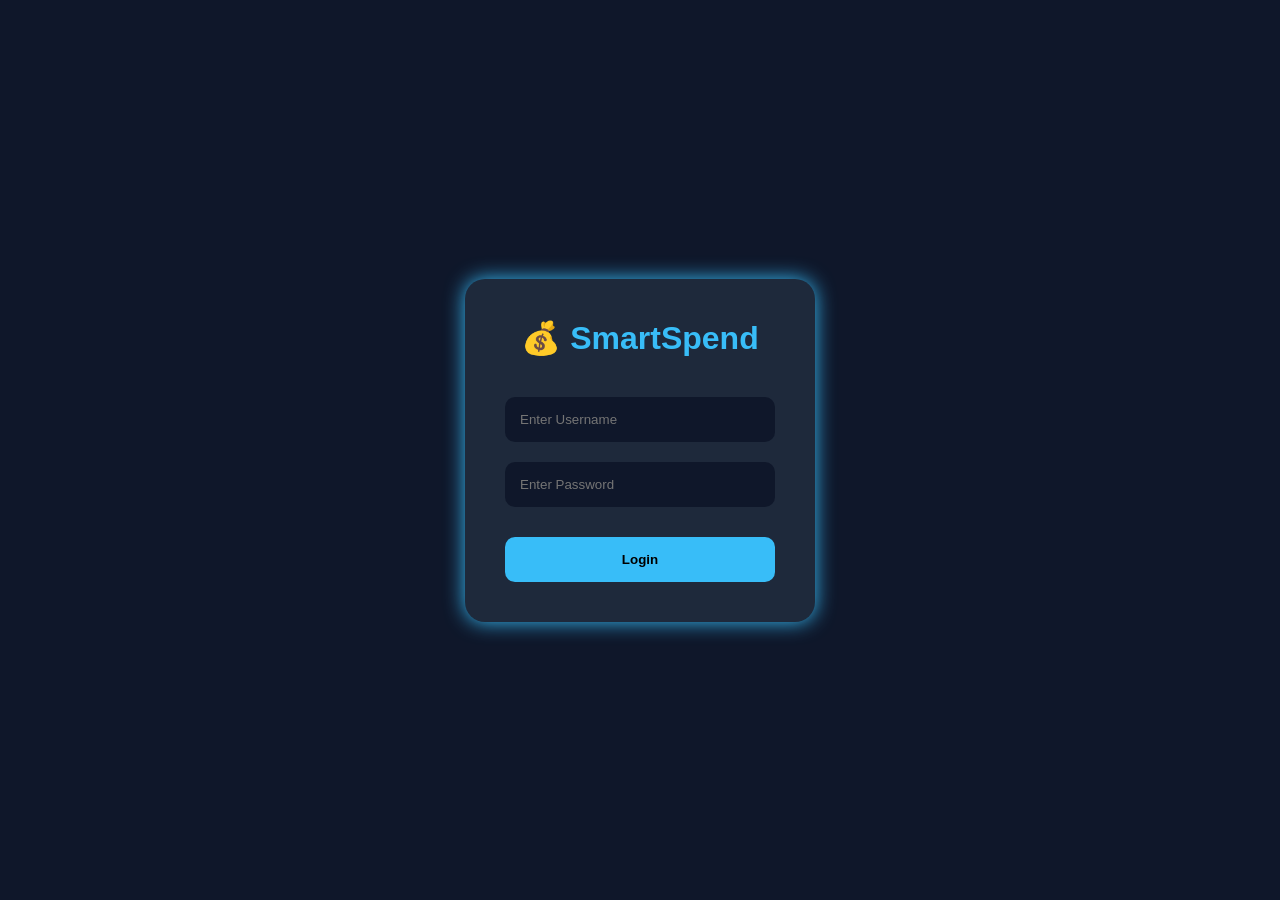
<file: index.html>
<!DOCTYPE html>
<html lang="en">
<head>
    <meta charset="UTF-8">
    <meta name="viewport" content="width=device-width, initial-scale=1.0">
    <title>SmartSpend Login</title>

    <style>

        *{
            margin:0;
            padding:0;
            box-sizing:border-box;
            font-family:Arial;
        }

        body{
            height:100vh;
            display:flex;
            justify-content:center;
            align-items:center;
            background:#0f172a;
        }

        .login-box{
            width:350px;
            background:#1e293b;
            padding:40px;
            border-radius:20px;
            text-align:center;
            box-shadow:0 0 20px #38bdf8;
        }

        .login-box h1{
            color:#38bdf8;
            margin-bottom:30px;
        }

        .login-box input{
            width:100%;
            padding:15px;
            margin:10px 0;
            border:none;
            border-radius:10px;
            background:#0f172a;
            color:white;
        }

        .login-box button{
            width:100%;
            padding:15px;
            margin-top:20px;
            border:none;
            border-radius:10px;
            background:#38bdf8;
            color:black;
            font-weight:bold;
            cursor:pointer;
        }

    </style>

</head>
<body>

<div class="login-box">

    <h1>💰 SmartSpend</h1>

    <input type="text" placeholder="Enter Username">

    <input type="password" placeholder="Enter Password">

    <button onclick="login()">Login</button>

</div>

<script>

function login(){

    window.location.href = "dashboard.html";
}

</script>

</body>
</html>
</file>
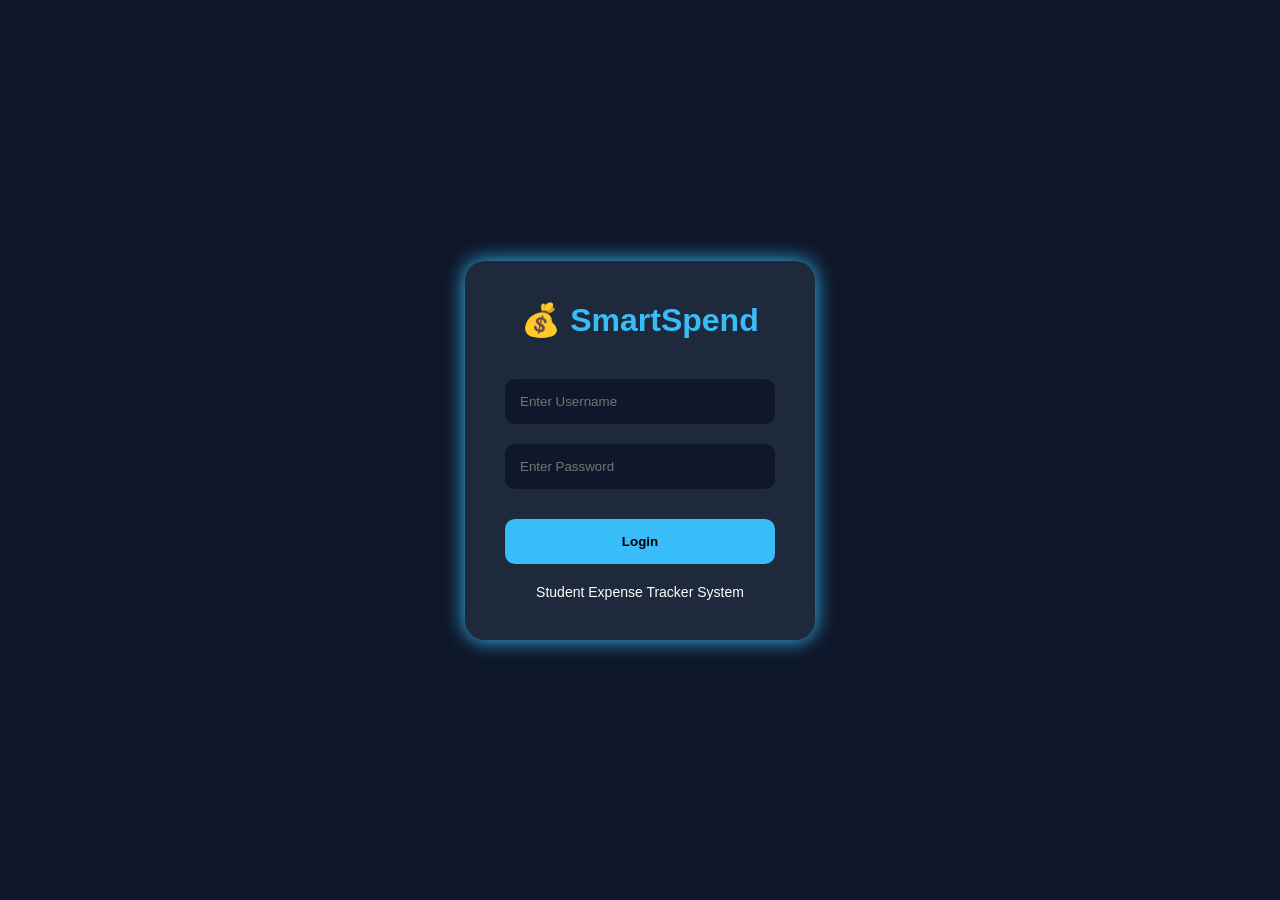
<file: login.html>
<!DOCTYPE html>
<html lang="en">
<head>
    <meta charset="UTF-8">
    <meta name="viewport" content="width=device-width, initial-scale=1.0">
    <title>SmartSpend Login</title>

    <style>

        *{
            margin:0;
            padding:0;
            box-sizing:border-box;
            font-family:Arial;
        }

        body{
            height:100vh;
            display:flex;
            justify-content:center;
            align-items:center;
            background:#0f172a;
        }

        .login-box{
            width:350px;
            background:#1e293b;
            padding:40px;
            border-radius:20px;
            text-align:center;
            box-shadow:0 0 20px #38bdf8;
        }

        .login-box h1{
            color:#38bdf8;
            margin-bottom:30px;
        }

        .login-box input{
            width:100%;
            padding:15px;
            margin:10px 0;
            border:none;
            border-radius:10px;
            background:#0f172a;
            color:white;
        }

        .login-box button{
            width:100%;
            padding:15px;
            margin-top:20px;
            border:none;
            border-radius:10px;
            background:#38bdf8;
            color:black;
            font-weight:bold;
            cursor:pointer;
            transition:0.3s;
        }

        .login-box button:hover{
            transform:scale(1.05);
        }

        .login-box p{
            color:white;
            margin-top:20px;
            font-size:14px;
        }

    </style>

</head>
<body>

<div class="login-box">

    <h1>💰 SmartSpend</h1>

    <input type="text" placeholder="Enter Username">

    <input type="password" placeholder="Enter Password">

    <button onclick="login()">Login</button>

    <p>Student Expense Tracker System</p>

</div>

<script>

function login(){

    window.location.href = "index.html";
}

</script>

</body>
</html>
</file>
